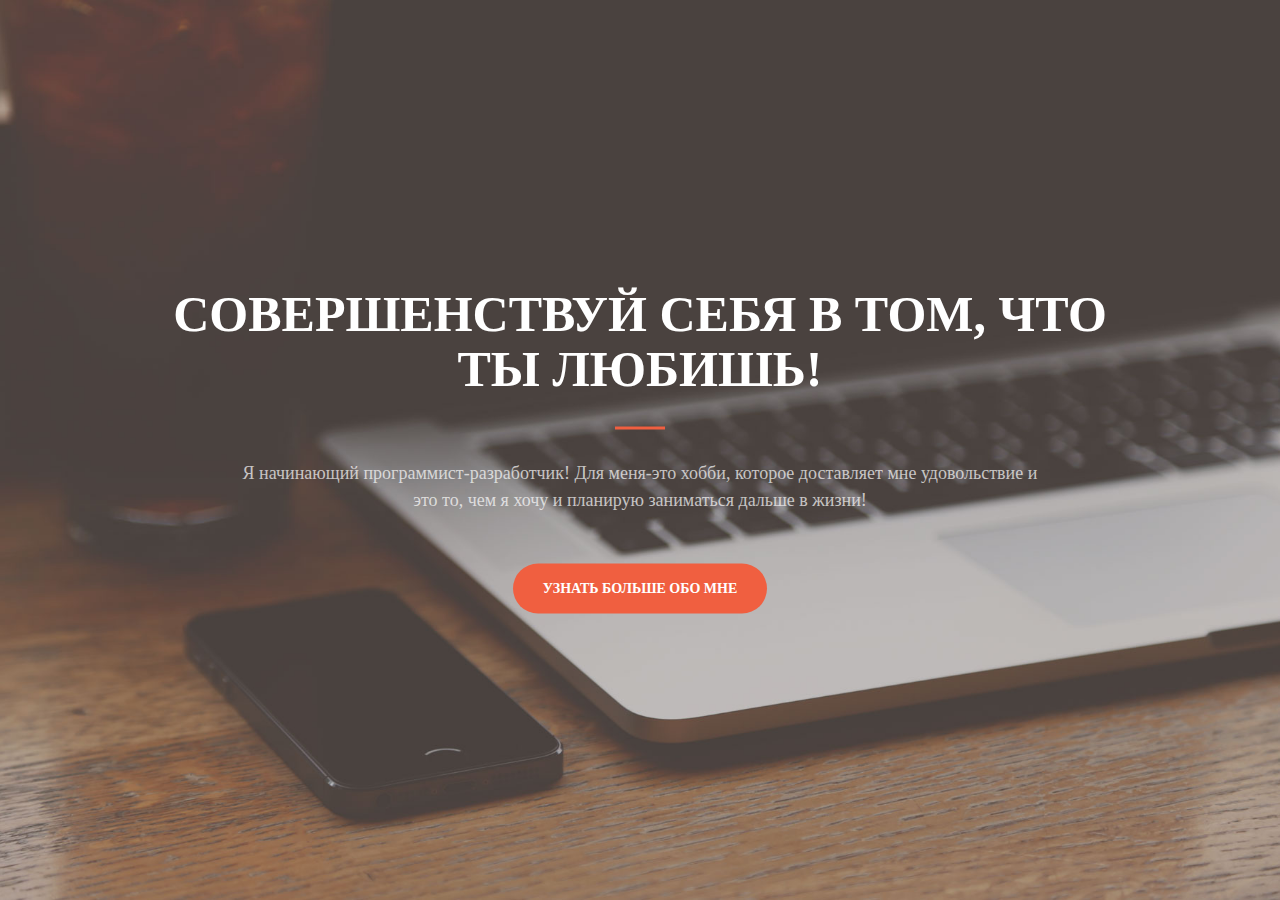
<file: index.html>
<!DOCTYPE html>
<html lang="ru">
  <head>

    <meta charset="utf-8">
    <meta http-equiv="X-UA-Compatible" content="IE=edge">
    <meta name="viewport" content="width=device-width, initial-scale=1">
    <meta name="description" content="">
    <meta name="author" content="Yarosh Anna">

    <title>Начинающий разработчик Ярош Анна</title>

    <!-- Bootstrap Core CSS -->
    <link href="vendor/bootstrap/css/bootstrap.min.css" rel="stylesheet">
    <link href="opera.css" rel="stylesheet" type="text/opera" media="all" />

    <!-- Custom Fonts -->
    <link href="vendor/font-awesome/css/font-awesome.min.css" rel="stylesheet" type="text/css">
    <link href='https://fonts.googleapis.com/css?family=Open+Sans:300italic,400italic,600italic,700italic,800italic,400,300,600,700,800' rel='stylesheet' type='text/css'>
    <link href='https://fonts.googleapis.com/css?family=Merriweather:400,300,300italic,400italic,700,700italic,900,900italic' rel='stylesheet' type='text/css'>

    <!-- Plugin CSS -->
    <link href="vendor/magnific-popup/magnific-popup.css" rel="stylesheet">

    <!-- Theme CSS -->
    <link href="css/creative.css" rel="stylesheet">
    <link href="style.css" rel="stylesheet">

    <!-- HTML5 Shim and Respond.js IE8 support of HTML5 elements and media queries -->
    <!-- WARNING: Respond.js doesn't work if you view the page via file:// -->
    <!--[if lt IE 9]>
        <script src="https://oss.maxcdn.com/libs/html5shiv/3.7.0/html5shiv.js"></script>
        <script src="https://oss.maxcdn.com/libs/respond.js/1.4.2/respond.min.js"></script>
    <![endif]-->

</head>

    <body>
       <header>
        <div class="header-content">
            <div class="header-content-inner">
                <h1 id="homeHeading">Совершенствуй себя в том, что ты любишь!</h1>
                <hr>
                <p>Я начинающий программист-разработчик! Для меня-это хобби, которое доставляет мне удовольствие и это то,
                чем я хочу и планирую заниматься дальше в жизни!</p>
                <a href="index_1.html" class="btn btn-primary btn-xl">Узнать больше обо мне</a>
            </div>
        </div>
    </header>
    </body>
</html>
</file>
<file: style.css>
.text {
    font-family: 'Dokdo', cursive;
    padding-left: 200px;
    line-height: 30px;
}

.img {
    max-width: 100%;
    min-width: auto;
    height: 400px;
    margin: auto;
    background-size: cover;
}

#contact {
    height: 680px;
    background-image: url(images/666.jpg);
    background-position: right;
    background-size: cover;
   
}
</file>
<file: css/creative.css>
/*!
 * Start Bootstrap - Creative v3.3.7+1 (http://startbootstrap.com/template-overviews/creative)
 * Copyright 2013-2016 Start Bootstrap
 * Licensed under MIT (https://github.com/BlackrockDigital/startbootstrap/blob/gh-pages/LICENSE)
 */
html,
body {
  height: 100%;
  width: 100%;
}
body {
  font-family: 'Dokdo', cursive;
}
hr {
  border-color: #F05F40;
  border-width: 3px;
  max-width: 50px;
}
hr.light {
  border-color: white;
}
a {
  -webkit-transition: all 0.35s;
  -moz-transition: all 0.35s;
  transition: all 0.35s;
  color: #F05F40;
}
a:hover,
a:focus {
  color: #eb3812;
}
h1,
h2,
h3,
h4,
h5,
h6 {
  font-family: 'Dokdo', cursive;
}
p {
  font-size: 16px;
  line-height: 1.5;
  margin-bottom: 20px;
}
.bg-primary {
  background-color: #F05F40;
}
.bg-dark {
  background-color: #222222;
  color: white;
}
.text-faded {
  color: rgba(255, 255, 255, 0.7);
}
section {
  padding: 100px 0;
}
aside {
  padding: 50px 0;
}
.no-padding {
  padding: 0;
}
.navbar-default {
  background-color: white;
  border-color: rgba(34, 34, 34, 0.05);
  font-family: 'Dokdo', cursive;
  -webkit-transition: all 0.35s;
  -moz-transition: all 0.35s;
  transition: all 0.35s;
}
.navbar-default .navbar-header .navbar-brand {
  color: #F05F40;
  font-family: 'Dokdo', cursive;
  font-weight: 700;
  text-transform: uppercase;
}
.navbar-default .navbar-header .navbar-brand:hover,
.navbar-default .navbar-header .navbar-brand:focus {
  color: #eb3812;
}
.navbar-default .navbar-header .navbar-toggle {
  font-weight: 700;
  font-size: 12px;
  color: #222222;
  text-transform: uppercase;
}
.navbar-default .nav > li > a,
.navbar-default .nav > li > a:focus {
  text-transform: uppercase;
  font-weight: 700;
  font-size: 13px;
  color: #222222;
}
.navbar-default .nav > li > a:hover,
.navbar-default .nav > li > a:focus:hover {
  color: #F05F40;
}
.navbar-default .nav > li.active > a,
.navbar-default .nav > li.active > a:focus {
  color: #F05F40 !important;
  background-color: transparent;
}
.navbar-default .nav > li.active > a:hover,
.navbar-default .nav > li.active > a:focus:hover {
  background-color: transparent;
}
@media (min-width: 768px) {
  .navbar-default {
    background-color: transparent;
    border-color: rgba(255, 255, 255, 0.3);
  }
  .navbar-default .navbar-header .navbar-brand {
    color: rgba(255, 255, 255, 0.7);
  }
  .navbar-default .navbar-header .navbar-brand:hover,
  .navbar-default .navbar-header .navbar-brand:focus {
    color: white;
  }
  .navbar-default .nav > li > a,
  .navbar-default .nav > li > a:focus {
    color: rgba(255, 255, 255, 0.7);
  }
  .navbar-default .nav > li > a:hover,
  .navbar-default .nav > li > a:focus:hover {
    color: white;
  }
  .navbar-default.affix {
    background-color: white;
    border-color: rgba(34, 34, 34, 0.05);
  }
  .navbar-default.affix .navbar-header .navbar-brand {
    color: #F05F40;
    font-size: 14px;
  }
  .navbar-default.affix .navbar-header .navbar-brand:hover,
  .navbar-default.affix .navbar-header .navbar-brand:focus {
    color: #eb3812;
  }
  .navbar-default.affix .nav > li > a,
  .navbar-default.affix .nav > li > a:focus {
    color: #222222;
  }
  .navbar-default.affix .nav > li > a:hover,
  .navbar-default.affix .nav > li > a:focus:hover {
    color: #F05F40;
  }
}
header {
  position: relative;
  width: 100%;
  min-height: auto;
  -webkit-background-size: cover;
  -moz-background-size: cover;
  background-size: cover;
  -o-background-size: cover;
  background-position: center;
  background-image: url('../img/header.jpg');
  text-align: center;
  color: white;
}
header .header-content {
  position: relative;
  text-align: center;
  padding: 100px 15px 100px;
  width: 100%;
}
header .header-content .header-content-inner h1 {
  font-weight: 700;
  text-transform: uppercase;
  margin-top: 0;
  margin-bottom: 0;
  font-size: 30px;
}
header .header-content .header-content-inner hr {
  margin: 30px auto;
}
header .header-content .header-content-inner p {
  font-weight: 300;
  color: rgba(255, 255, 255, 0.7);
  font-size: 16px;
  margin-bottom: 50px;
}
@media (min-width: 768px) {
  header {
    min-height: 100%;
  }
  header .header-content {
    position: absolute;
    top: 50%;
    -webkit-transform: translateY(-50%);
    -ms-transform: translateY(-50%);
    transform: translateY(-50%);
    padding: 0 50px;
  }
  header .header-content .header-content-inner {
    max-width: 1000px;
    margin-left: auto;
    margin-right: auto;
  }
  header .header-content .header-content-inner h1 {
    font-size: 50px;
  }
  header .header-content .header-content-inner p {
    font-size: 18px;
    max-width: 80%;
    margin-left: auto;
    margin-right: auto;
  }
}
.section-heading {
  margin-top: 0;
}
.service-box {
  max-width: 400px;
  margin: 50px auto 0;
}
@media (min-width: 992px) {
  .service-box {
    margin: 20px auto 0;
  }
}
.service-box p {
  margin-bottom: 0;
}
.portfolio-box {
  position: relative;
  display: block;
  max-width: 650px;
  margin: 0 auto;
}
.portfolio-box .portfolio-box-caption {
  color: white;
  opacity: 0;
  display: block;
  background: rgba(240, 95, 64, 0.9);
  position: absolute;
  bottom: 0;
  text-align: center;
  width: 100%;
  height: 100%;
  -webkit-transition: all 0.35s;
  -moz-transition: all 0.35s;
  transition: all 0.35s;
}
.portfolio-box .portfolio-box-caption .portfolio-box-caption-content {
  width: 100%;
  text-align: center;
  position: absolute;
  top: 50%;
  transform: translateY(-50%);
}
.portfolio-box .portfolio-box-caption .portfolio-box-caption-content .project-category,
.portfolio-box .portfolio-box-caption .portfolio-box-caption-content .project-name {
  font-family: 'Dokdo', cursive;
  padding: 0 15px;
}
.portfolio-box .portfolio-box-caption .portfolio-box-caption-content .project-category {
  text-transform: uppercase;
  font-weight: 600;
  font-size: 14px;
}
.portfolio-box .portfolio-box-caption .portfolio-box-caption-content .project-name {
  font-size: 18px;
}
.portfolio-box:hover .portfolio-box-caption {
  opacity: 1;
}
.portfolio-box:focus {
  outline: none;
}
@media (min-width: 768px) {
  .portfolio-box .portfolio-box-caption .portfolio-box-caption-content .project-category {
    font-size: 16px;
  }
  .portfolio-box .portfolio-box-caption .portfolio-box-caption-content .project-name {
    font-size: 22px;
  }
}
.call-to-action h2 {
  margin: 0 auto 20px;
}
.text-primary {
  color: #F05F40;
}
.no-gutter > [class*='col-'] {
  padding-right: 0;
  padding-left: 0;
}
.btn-default {
  color: #222222;
  background-color: white;
  border-color: white;
  -webkit-transition: all 0.35s;
  -moz-transition: all 0.35s;
  transition: all 0.35s;
}
.btn-default:hover,
.btn-default:focus,
.btn-default.focus,
.btn-default:active,
.btn-default.active,
.open > .dropdown-toggle.btn-default {
  color: #222222;
  background-color: #f2f2f2;
  border-color: #ededed;
    
}
.btn-default:active,
.btn-default.active,
.open > .dropdown-toggle.btn-default {
  background-image: none;
    
}
.btn-default.disabled,
.btn-default[disabled],
fieldset[disabled] .btn-default,
.btn-default.disabled:hover,
.btn-default[disabled]:hover,
fieldset[disabled] .btn-default:hover,
.btn-default.disabled:focus,
.btn-default[disabled]:focus,
fieldset[disabled] .btn-default:focus,
.btn-default.disabled.focus,
.btn-default[disabled].focus,
fieldset[disabled] .btn-default.focus,
.btn-default.disabled:active,
.btn-default[disabled]:active,
fieldset[disabled] .btn-default:active,
.btn-default.disabled.active,
.btn-default[disabled].active,
fieldset[disabled] .btn-default.active {
  background-color: white;
  border-color: white;
    
}
.btn-default .badge {
  color: white;
  background-color: #222222;
}
.btn-primary {
  color: white;
  background-color: #F05F40;
  border-color: #F05F40;
  -webkit-transition: all 0.35s;
  -moz-transition: all 0.35s;
  transition: all 0.35s;
    
}
.btn-primary:hover,
.btn-primary:focus,
.btn-primary.focus,
.btn-primary:active,
.btn-primary.active,
.open > .dropdown-toggle.btn-primary {
  color: white;
  background-color: #ee4b28;
  border-color: #ed431f;
    
}
.btn-primary:active,
.btn-primary.active,
.open > .dropdown-toggle.btn-primary {
  background-image: none;
}
.btn-primary.disabled,
.btn-primary[disabled],
fieldset[disabled] .btn-primary,
.btn-primary.disabled:hover,
.btn-primary[disabled]:hover,
fieldset[disabled] .btn-primary:hover,
.btn-primary.disabled:focus,
.btn-primary[disabled]:focus,
fieldset[disabled] .btn-primary:focus,
.btn-primary.disabled.focus,
.btn-primary[disabled].focus,
fieldset[disabled] .btn-primary.focus,
.btn-primary.disabled:active,
.btn-primary[disabled]:active,
fieldset[disabled] .btn-primary:active,
.btn-primary.disabled.active,
.btn-primary[disabled].active,
fieldset[disabled] .btn-primary.active {
  background-color: #F05F40;
  border-color: #F05F40;
    
}
.btn-primary .badge {
  color: #F05F40;
  background-color: white;
}
.btn {
  font-family: 'Dokdo', cursive;
  border: none;
  border-radius: 300px;
  font-weight: 700;
  text-transform: uppercase;
  font-size: 14px;
}
.btn-xl {
  padding: 15px 30px;
}
::-moz-selection {
  color: white;
  text-shadow: none;
  background: #222222;
}
::selection {
  color: white;
  text-shadow: none;
  background: #222222;
}
img::selection {
  color: white;
  background: transparent;
}
img::-moz-selection {
  color: white;
  background: transparent;
}
body {
  webkit-tap-highlight-color: #222222;
}
</file>
